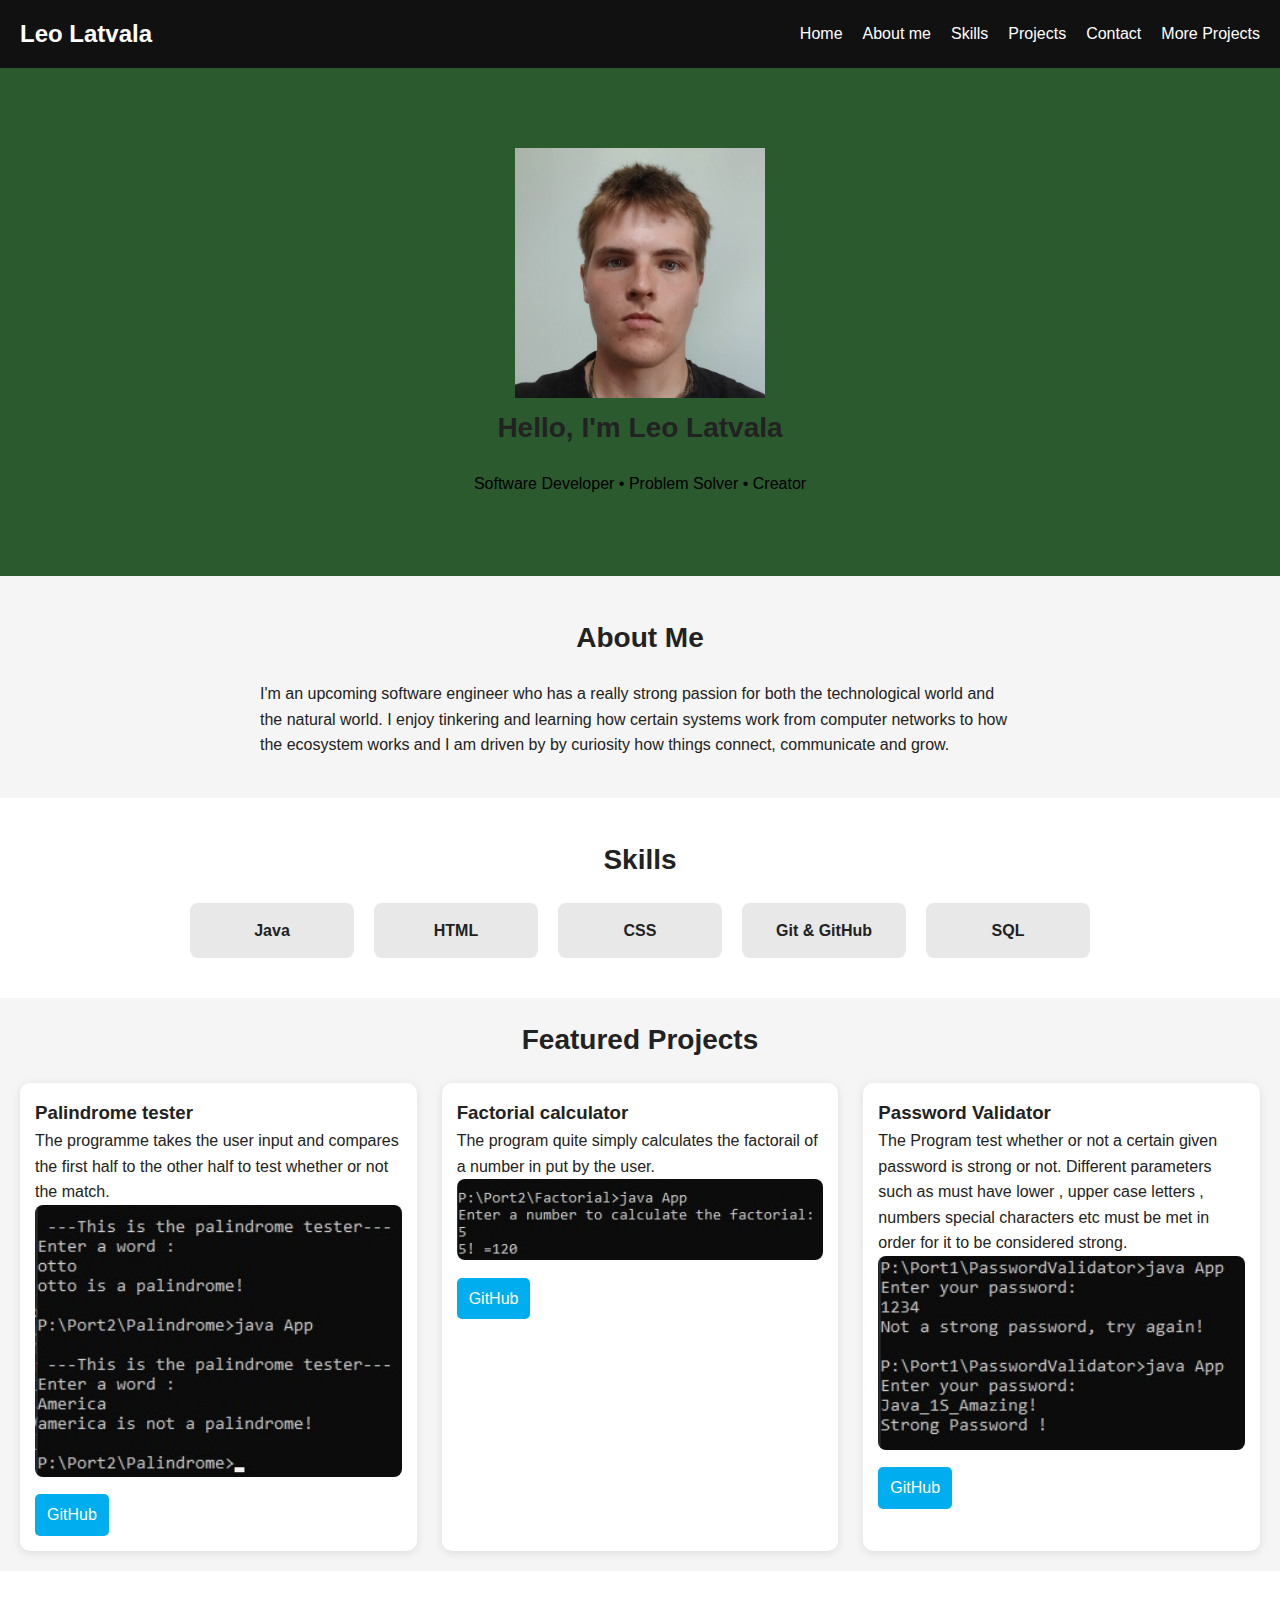
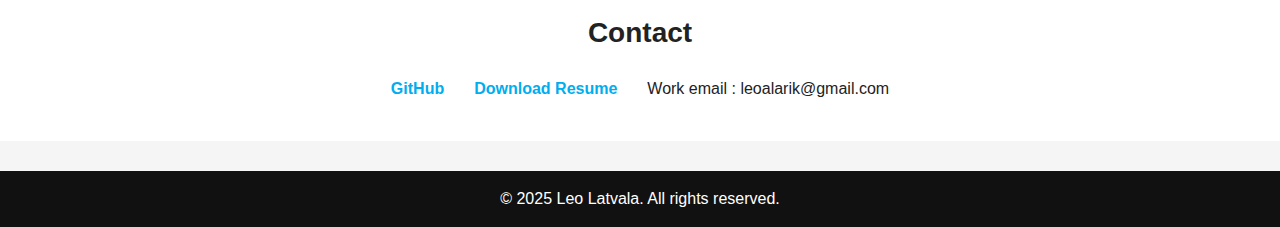
<file: portfolio/index.html>
<!DOCTYPE html>
<html lang="en">
<head>
    <meta charset="UTF-8">
    <meta name="viewport" content="width=device-width, initial-scale=1.0">
    <title>Leo Latvala | Portfolio</title>
    <link rel="stylesheet" href="style.css">
</head>
<body>

    <!-- navigation -->
    <header>
        <nav class="navbar">
            <h1 class="logo">Leo Latvala</h1>
            <ul class="nav-links">
                <li><a href="#home">Home</a></li>
                <li><a href="#about">About me</a></li>
                <li><a href="#skills">Skills</a></li>
                <li><a href="#projects">Projects</a></li>
                <li><a href="#contact">Contact</a></li>
                <li><a href="projects.html">More Projects</a></li>
            </ul>
        </nav>
    </header>
    <!-- first sec -->
    <section id="home" class="hero">
        <img src="images/profile.jpg" alt="Profile Photo" class="profile-img">
        <h2>Hello, I'm <span>Leo Latvala</span></h2>
        <p class="tagline">Software Developer • Problem Solver • Creator</p>
    </section>

    <!-- about -->
    <section id="about" class="about1">
        <h2>About Me</h2>
        <p>
            I'm an upcoming software engineer who has a really strong passion for both the 
            technological world and the natural world. I enjoy tinkering and learning how certain 
            systems work from computer networks to how the ecosystem works and I am driven by
            by curiosity how things connect, communicate and grow. 
        </p>
    
    </section>
    <!-- skills -->
    <section id="skills" class="skills">
        <h2>Skills</h2>

        <div class="skills-grid">
            <div class="skill-item">Java</div>
            <div class="skill-item">HTML</div>
            <div class="skill-item">CSS</div>
            <div class="skill-item">Git & GitHub</div>
            <div class="skill-item">SQL</div>
        </div>
    </section>
    <!-- projects -->
    <section id="projects" class="projects">
        <h2>Featured Projects</h2>

        <div class="projects-container">

            <div class="project-card">
                <h3>Palindrome tester</h3>
                <p>The programme takes the user input and compares the first half to the
                    other half to test whether or not the match.</p>
                <img src="images/placeholder1.jpg" alt="Project Screenshot">
                <a href="https://github.com/JebMN/Portfolio/blob/d1b56238e9d837902000518fd852a49c11f96d61/Palindrome/App.java" 
                        class="btn">GitHub</a>
            </div>

            <div class="project-card">
                <h3>Factorial calculator</h3>
                <p>The program quite simply calculates the factorail of a number in put by the user.</p>
                <img src="images/placeholder2.png" alt="Project Screenshot">

                <a href="https://github.com/JebMN/Portfolio/blob/d1b56238e9d837902000518fd852a49c11f96d61/Factorial/App.java" 
                         class="btn">GitHub</a>
            </div>

            <div class="project-card">
                <h3>Password Validator</h3>
                <p>The Program test whether or not a certain given password is strong or not.
                    Different parameters such as must have lower , upper case letters , numbers
                    special characters etc must be met in order for it to be considered strong.
                </p>
                <img src="images/placeholder3.png" alt="Project Screenshot">
                <a href="https://github.com/JebMN/Portfolio/blob/d1b56238e9d837902000518fd852a49c11f96d61/PasswordValidator/App.java" 
                         class="btn">GitHub</a>
            </div>

        </div>
    </section>

    <!-- contact -->
    <section id="contact" class="contact">
        <h2>Contact</h2>

        <div class="contact-links">
            <a href="https://github.com/JebMN" target="_blank">GitHub</a>
            <a href="leo.latvala.pdf" download>Download Resume</a>
            <p>Work email : leoalarik@gmail.com</p>
        </div>
    </section>

    <footer>
        <p>© 2025 Leo Latvala. All rights reserved.</p>
    </footer>
</body>
</html>
</file>
<file: portfolio/style.css>
/* GENERAL RESET */
* {
    margin: 0;
    padding: 0;
    box-sizing: border-box;
    font-family: "Segoe UI", sans-serif;
}

body {
    background: #f5f5f5;
    color: #222;
    line-height: 1.6;
}

/* NAVIGATION */
header {
    background: #111;
    color: #fff;
    padding: 15px 20px;
}

.navbar {
    display: flex;
    align-items: center;
    justify-content: space-between;
}

.logo {
    font-size: 24px;
    font-weight: bold;
}

.nav-links {
    list-style: none;
    display: flex;
    gap: 20px;
}

.nav-links a {
    color: white;
    text-decoration: none;
    transition: 0.2s;
}

.nav-links a:hover {
    color: #00adee;
}

/* HERO */
.hero {
    text-align: center;
    padding:80px 0px;
    background: #2b5a2f;
}

.profile-img {
    width: 250px;
    height: 250px;
    object-fit: cover;
}

.tagline {
    margin-top: 10px;
    color: #000000;
}

/* SECTION HEADINGS */
section h2 {
    text-align: center;
    margin-bottom: 20px;
    font-size: 28px;
}

/* ABOUT */
.about1 {
    max-width: 800px;
    margin: auto;
    padding: 40px 20px;
}
.about2 {
    max-width: 800px;
    margin: auto;
    padding: 40px 20px;
}
/* SKILLS */
.skills {
    background: #fff;
    padding: 40px 20px;
}

.skills-grid {
    max-width: 900px;
    margin: auto;
    display: grid;
    grid-template-columns: repeat(auto-fit, minmax(120px, 1fr));
    gap: 20px;
}

.skill-item {
    background: #e8e8e8;
    padding: 15px;
    text-align: center;
    border-radius: 8px;
    font-weight: bold;
}

/* PROJECTS */
.projects {
    padding: 20px 20px;
}

.projects-container {
    max-width: 1800px;
    margin: auto;
    display: grid;
    grid-template-columns: repeat(auto-fit, minmax(360px, 1fr));
    gap: 25px;
}

.project-card {
    background: #ffffff;
    border-radius: 10px;
    padding: 15px;
    box-shadow: 0 2px 10px rgba(0,0,0,0.1);
}

.project-card img {
    width: 100%;
    border-radius: 8px;
}

.btn {
    display: inline-block;
    margin-top: 10px;
    padding: 8px 12px;
    background: #00adee;
    color: white;
    text-decoration: none;
    border-radius: 5px;
    transition: 0.2s;
}

.btn:hover {
    background: #0077a8;
}

/* CONTACT */
.contact {
    background: #fff;
    padding: 40px 20px;
}

.contact-links {
    display: flex;
    justify-content: center;
    gap: 30px;
}

.contact-links a {
    text-decoration: none;
    font-weight: bold;
    color: #00adee;
}

/* FOOTER */
footer {
    text-align: center;
    padding: 15px;
    margin-top: 30px;
    background: #111;
    color: white;
}

/* RESPONSIVE DESIGN */
@media (max-width: 780px) {
    .nav-links {
        flex-wrap: wrap;
        gap: 10px;
    }

    .hero {
        padding: 40px 10px;
    }
}
</file>
